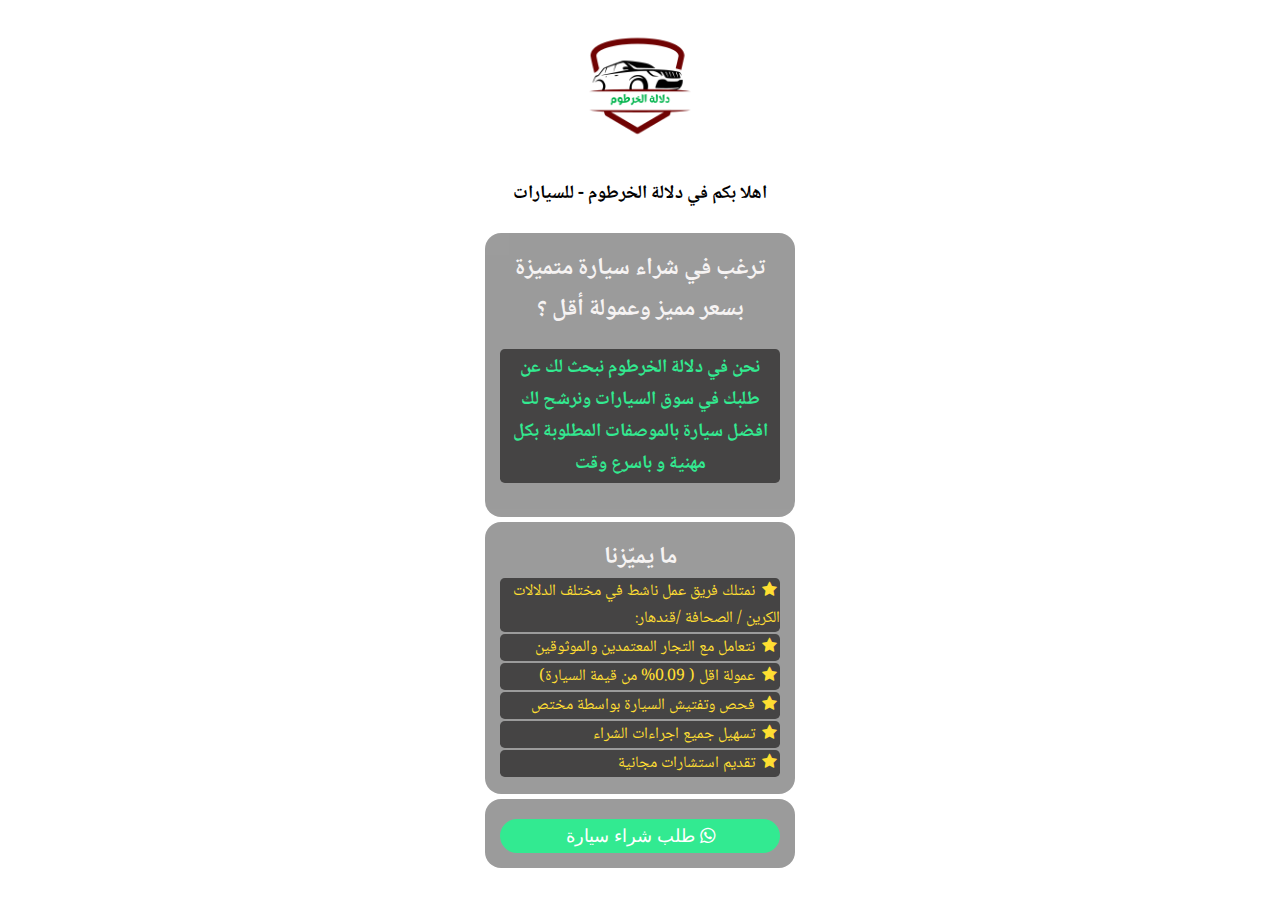
<file: projects/car-dealer/index.html>
<!DOCTYPE html>
<html lang="ar" dir="rtl">
<head>
    <meta charset="UTF-8">
    <meta http-equiv="X-UA-Compatible" content="IE=edge">
    <meta name="viewport" content="width=device-width, initial-scale=1.0">
    <meta property="og:image" content="loog.png">
    <meta name="description" content="نوفر لك السيارة التي ترغب بها في اقرب وقت وبافضل سعر">
    <meta name="keywords" content=" دلالة الكرين ,دلالة قندهار ,دلالة الصحافة ,شراء السيارات في السودان ,سوق السودان للسيارات ,سيارات السودان ,سوق العربات ,افضل السيارات في السودان ,اسعار السيارات في السودان ,دلالة السيارات ,دلالة العربات ,سوق السيرات في السودان ,دلالة الخرطوم">
    <link rel="stylesheet" href="style.css">
    <link rel="stylesheet" href="https://maxcdn.bootstrapcdn.com/font-awesome/4.7.0/css/font-awesome.min.css" type="text/css">
    <title>  دلالة الخرطوم  | للسيارات</title>
</head>
<body>
    <div class="brand">   <img src="loog.png" alt="" width="120px">
      <h3>
        اهلا بكم في دلالة الخرطوم  - للسيارات
      </h3> </div>
    <div>
       
        <div  class="about">
        <h2 class="main-heading">
           
<!--             
            عاوز تشتري عربية ممتازة بي سعر مميز وأقل عمولة ؟ -->
            ترغب في شراء سيارة متميزة بسعر مميز وعمولة أقل ؟

            
        <h3 class="heading">
            <!-- نعمل مع فريق عملنا لنبحث لك عن أفضل السيارات المتوفرة في السوق بأفضل الاسعار في اسرع وقت  -->
            نحن في دلالة الخرطوم  نبحث لك عن طلبك  في سوق السيارات ونرشح لك افضل سيارة بالموصفات المطلوبة بكل مهنية و باسرع وقت         </h2>
        
        </h3>

    </div>

    <div class="about">
       <h2 class="featres-heading">  ما يميّزنا</h2>  
       <ul class="features">
           <li><i class="fa fa-star" aria-hidden="true"> </i>  
                نمتلك فريق عمل ناشط في مختلف الدلالات 
            الكرين / الصحافة /قندهار: </li>
       <li> <i class="fa fa-star" aria-hidden="true"> </i>  
           نتعامل مع التجار المعتمدين والموثوقين </li>
       <li><i class="fa fa-star" aria-hidden="true"> </i>

           عمولة اقل ( 0.09% من قيمة السيارة)
       </li>
       <li><i class="fa fa-star" aria-hidden="true"> </i>  

           فحص وتفتيش السيارة بواسطة مختص 
       </li>
       <li><i class="fa fa-star" aria-hidden="true"> </i>  

           تسهيل جميع اجراءات الشراء
       </li>
       <li><i class="fa fa-star" aria-hidden="true"> </i>  

           تقديم استشارات مجانية 
       </li>
       </ul>
      
    </div>
      <div class="about">
        <a href="form.html" class="callnowwhat text-center font-raleway font-s-bold">
            <i class="fa fa-whatsapp" aria-hidden="true">  طلب شراء سيارة  </i></a>
      </div>
      <small class="copy-right">  Ayman-Hashim &copy</small>
    </div>

   
    <script src="script.js"></script>
</body>
</html>
</file>
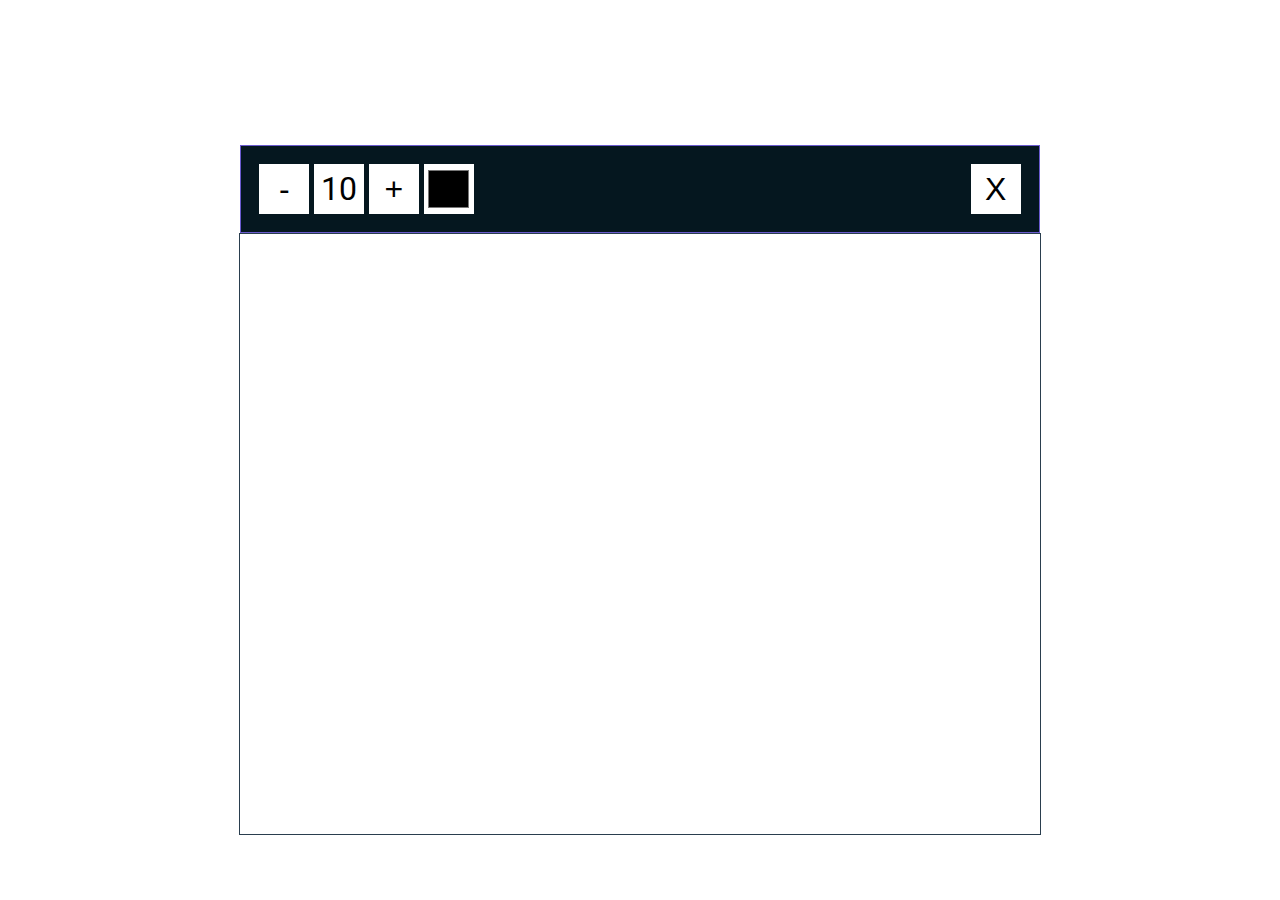
<file: projects/drawingApp/index.html>
<!DOCTYPE html>
<html lang="en">
  <head>
    <meta charset="UTF-8" />
    <meta name="viewport" content="width=device-width, initial-scale=1.0" />
    <link rel="stylesheet" href="style.css" />
    <title>Drawing App</title>
  </head>
  <body>
   
    <div class="toolbox">
      <button id="decrease">-</button>
      <span id="size">10</span>
      <button id="increase">+</button>
      <input type="color" id="color">
      <button id="clear">X</button>
    </div>
    <canvas id="canvas" width="800" height="600"></canvas>
    <script src="script.js"></script>
  </body>
</html>
</file>
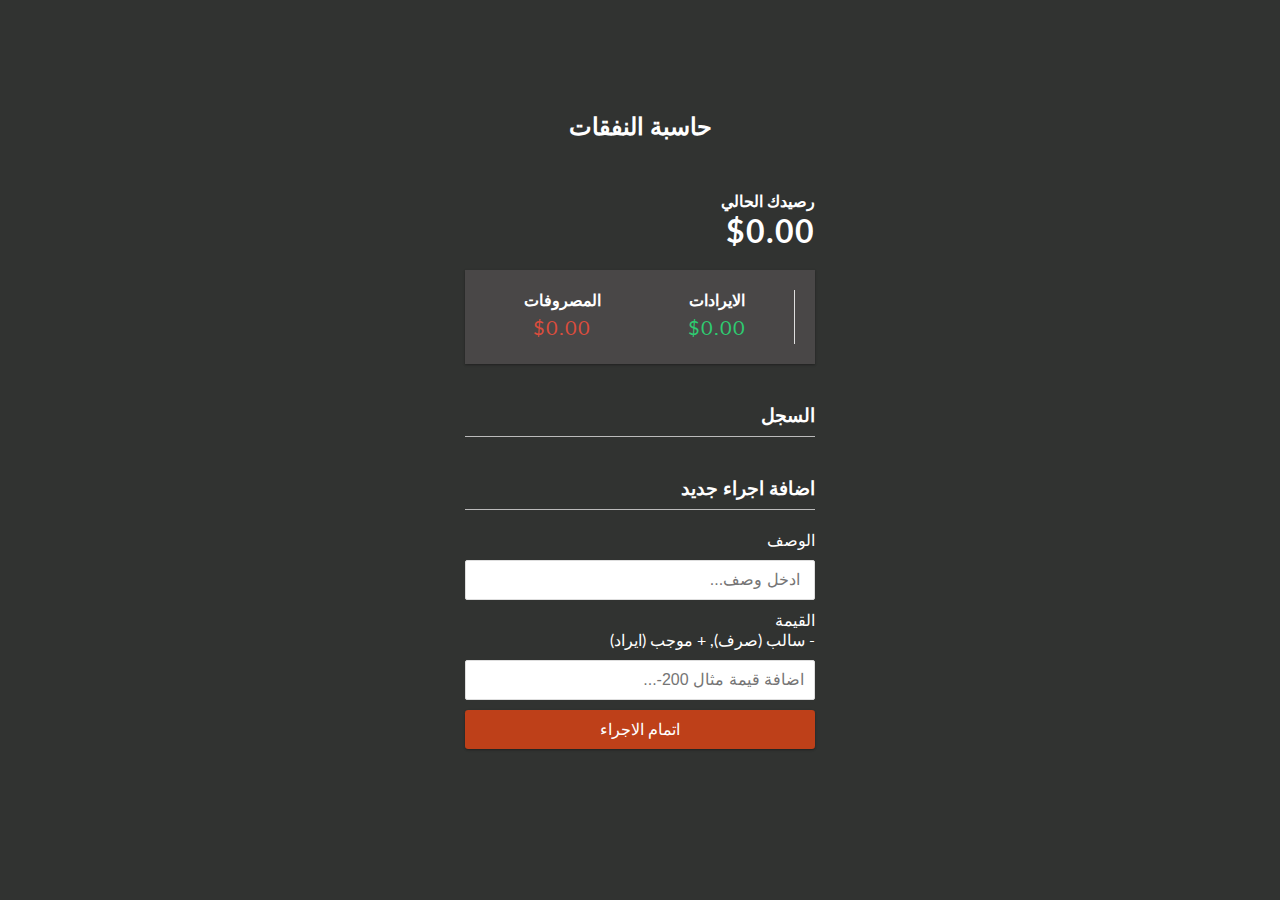
<file: projects/expense-tracker-ar/index.html>
<!DOCTYPE html>
<html lang="ar" dir="rtl">
  <head>
    <meta charset="UTF-8" />
    <meta name="viewport" content="width=device-width, initial-scale=1.0" />
    <meta http-equiv="X-UA-Compatible" content="ie=edge" />
    <link rel="stylesheet" href="style.css" />
    <title>Expense Tracker</title>
  </head>
  <body>
    <h2>حاسبة النفقات</h2>

    <div class="container">
      <h4>رصيدك الحالي</h4>
      <h1 id="balance">$0.00</h1>

      <div class="inc-exp-container">
        <div>
          <h4>الايرادات</h4>
          <p id="money-plus" class="money plus">+$0.00</p>
        </div>
        <div>
          <h4>المصروفات</h4>
          <p id="money-minus" class="money minus">-$0.00</p>
        </div>
      </div>

      <h3>السجل</h3>
      <ul id="list" class="list">
        <!-- <li class="minus">
          Cash <span>-$400</span><button class="delete-btn">x</button>
        </li> -->
      </ul>

      <h3>اضافة اجراء جديد</h3>
      <form id="form">
        <div class="form-control">
          <label for="text">الوصف</label>
          <input type="text" id="text" placeholder=" ادخل وصف..." />
        </div>
        <div class="form-control">
          <label for="amount"
            >القيمة <br />
             - سالب (صرف), + موجب (ايراد)</label
          >
          <input type="number" id="amount" placeholder="اضافة قيمة مثال 200-..." />
        </div>
        <button class="btn">اتمام الاجراء</button>
      </form>
    </div>

    <script src="script.js"></script>
  </body>
</html>
</file>
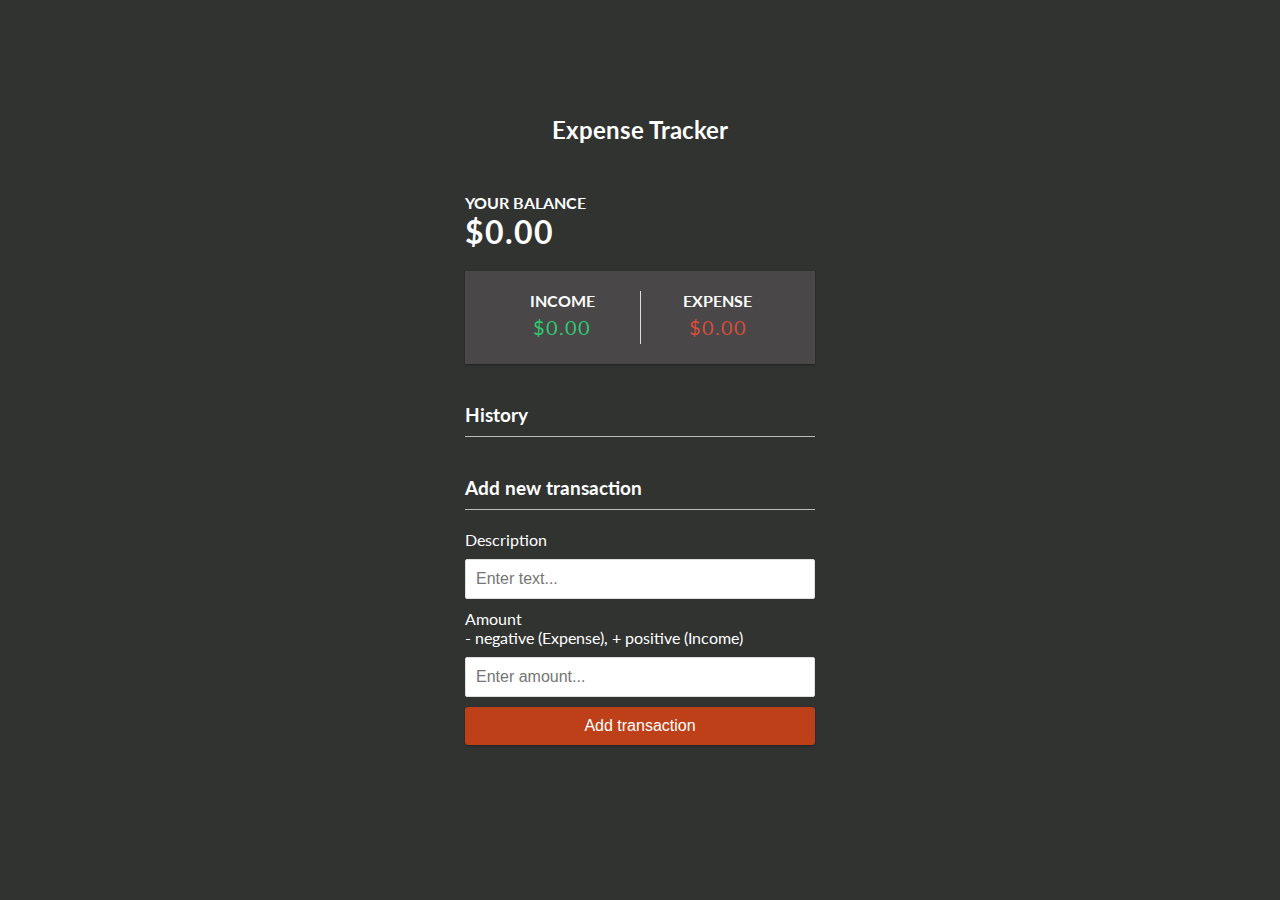
<file: projects/ExpenseTracker/index.html>
<!DOCTYPE html>
<html lang="en">
  <head>
    <meta charset="UTF-8" />
    <meta name="viewport" content="width=device-width, initial-scale=1.0" />
    <meta http-equiv="X-UA-Compatible" content="ie=edge" />
    <link rel="stylesheet" href="style.css" />
    <title>Expense Tracker</title>
  </head>
  <body>
    <h2>Expense Tracker</h2>

    <div class="container">
      <h4>Your Balance</h4>
      <h1 id="balance">$0.00</h1>

      <div class="inc-exp-container">
        <div>
          <h4>Income</h4>
          <p id="money-plus" class="money plus">+$0.00</p>
        </div>
        <div>
          <h4>Expense</h4>
          <p id="money-minus" class="money minus">-$0.00</p>
        </div>
      </div>

      <h3>History</h3>
      <ul id="list" class="list">
        <!-- <li class="minus">
          Cash <span>-$400</span><button class="delete-btn">x</button>
        </li> -->
      </ul>

      <h3>Add new transaction</h3>
      <form id="form">
        <div class="form-control">
          <label for="text">Description</label>
          <input type="text" id="text" placeholder="Enter text..." />
        </div>
        <div class="form-control">
          <label for="amount"
            >Amount <br />
             - negative  (Expense), + positive (Income)</label
          >
          <input type="number" id="amount" placeholder="Enter amount..." />
        </div>
        <button class="btn">Add transaction</button>
      </form>
    </div>

    <script src="script.js"></script>
  </body>
</html>
</file>
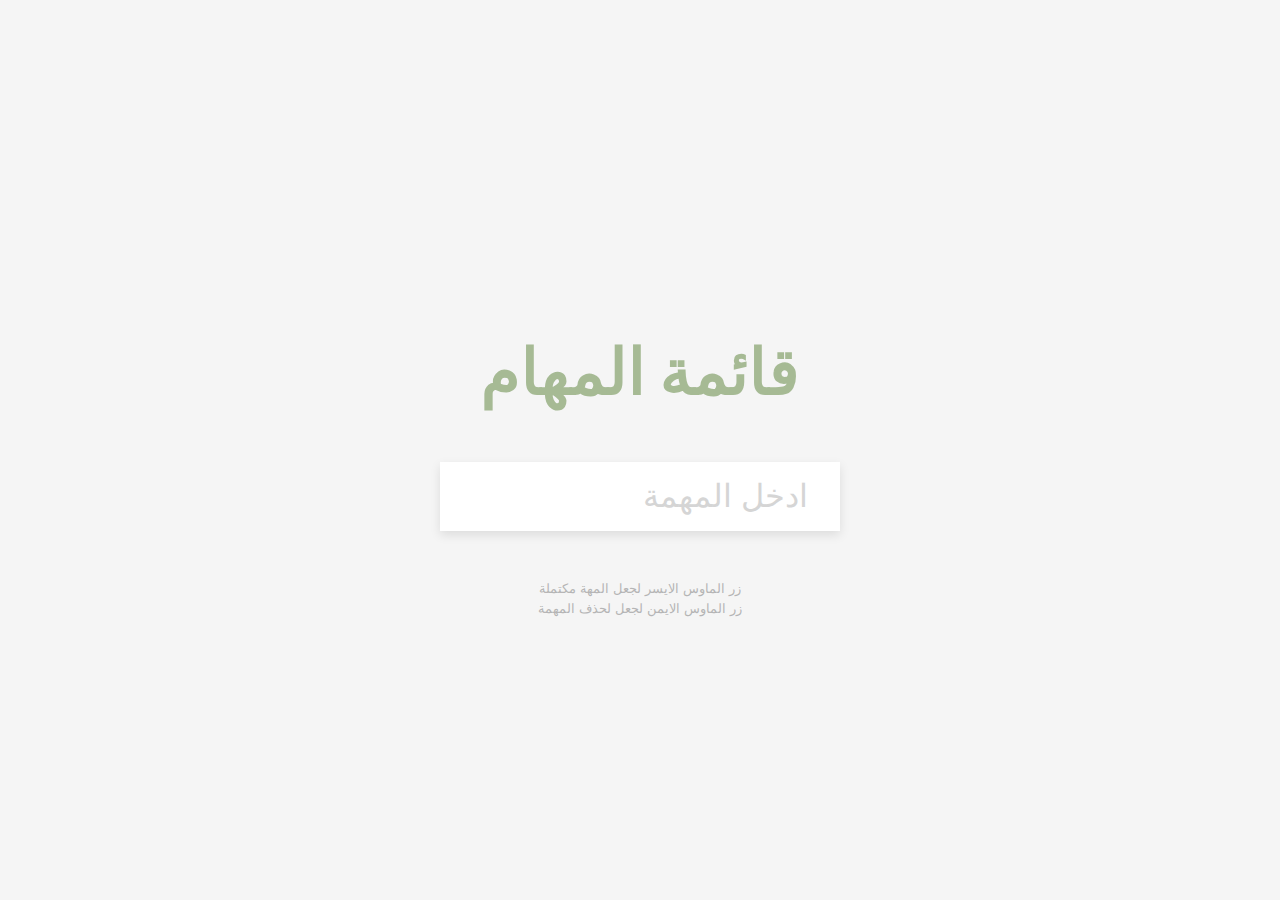
<file: projects/todo-list/index.html>
<!DOCTYPE html>
<html lang="ar" dir="rtl">
  <head>
    <meta charset="UTF-8" />
    <meta name="viewport" content="width=device-width, initial-scale=1.0" />
    <link rel="stylesheet" href="style.css" />
    <title>Todo List</title>
  </head>
  <body>
    <h1>قائمة المهام</h1>
    <form id="form">
      <input type="text" class="input" id="input" placeholder="ادخل المهمة" autocomplete="off">

      <ul class="todos" id="todos"></ul>
    </form>
    <small>زر الماوس الايسر لجعل المهة مكتملة <br> زر الماوس الايمن لجعل لحذف المهمة </small>

    <script src="script.js"></script>
  </body>
</html>
</file>
<file: projects/car-dealer/style.css>
@import url("https://fonts.googleapis.com/css2?family=Noto+Naskh+Arabic&display=swap");
body {
  display: flex;
  flex-direction: column;
  justify-content: center;
  align-items: center;
  font-family: "Noto Naskh Arabic", serif;
  background: url("https://i.pinimg.com/originals/e8/d9/4e/e8d94e1e8b6b530ad315e9385290141b.jpg");
  background-repeat: repeat;
  background-size: contain;
}
.brand {
  background-color: rgba(255, 255, 255, 0.665);
  width: 280px;
  justify-content: center;
  align-items: center;
  text-align: center;
  border-radius: 1rem;
  margin-top: 0;
  padding: 15px;
  padding-bottom: 0;
  margin-bottom: 5px;
}
.brand2 {
  width: 295px;
  justify-content: center;
  align-items: center;
  text-align: center;
  background-color: rgba(255, 255, 255, 0.665);
  border-radius: 1rem;
  margin-bottom: 5px;
}
.about {
  width: 280px;
  padding: 15px;
  text-align: center;
  background-color: rgba(0, 0, 0, 0.486);
  margin-bottom: 5px;
  border-radius: 1rem;
  justify-content: center;
  align-items: center;
  display: flex;
  flex-direction: column;
  opacity: 0.8;
  color: rgb(245, 241, 241);
}
.main-heading {
  margin: 0;
}
img {
  margin: 3px;
}
.heading {
  color: #00e676;
  border-radius: 0.3rem;
  background-color: rgba(5, 4, 4, 0.85);
  padding: 3px;
}
.featres-heading {
  margin: 0;
}
ul {
  margin: 0;
  padding: 0;
  text-align: right;
}
i {
  margin: 3px;
}
li {
  margin-bottom: 2px;
  margin-right: 0;
  color: gold;
  list-style: none;
  background-color: rgba(5, 4, 4, 0.85);
  border-radius: 0.3rem;
}

.form {
  width: 90%;
  max-width: 280px;

  display: flex;
  flex-direction: column;
  padding: 10px;
  background-color: rgb(255, 255, 255);
  border-radius: 1rem;
  opacity: 0.6;
}
.form:hover {
  opacity: 0.9;
}

select {
  margin: 3px;
  border-radius: 0.5rem;
  padding: 2px;
}
input {
  margin: 3px;
  border-radius: 0.5rem;
  padding: 3px;
}
.callnowwhat {
  cursor: pointer;
  padding: 5px 0;
  margin-top: 5px;
  width: 100%;
  text-align: center;
  line-height: 18px;
  z-index: 9999;
  font-size: 18px;
  border: none;
  color: #fff;
  box-shadow: 0 0 0 0 #00e676;
  border-radius: 22px;

  background-color: #00e676;
  -webkit-animation: pulse 1.25s infinite cubic-bezier(0.66, 0, 0, 1);
  -moz-animation: pulse 1.25s infinite cubic-bezier(0.66, 0, 0, 1);
  -ms-animation: pulse 1.25s infinite cubic-bezier(0.66, 0, 0, 1);
  animation: pulse 1.25s infinite cubic-bezier(0.66, 0, 0, 1);
}
.text-center {
  text-align: center;
}

textarea {
  border-radius: 0.3rem;
  padding: 3px;
}
@keyframes pulse {
  to {
    box-shadow: 0 0 0 23px rgba(232, 76, 61, 0);
  }
}

input[type="number"]::-webkit-inner-spin-button,
input[type="number"]::-webkit-outer-spin-button {
  -webkit-appearance: none;
  margin: 0;
}

.copy-right {
  display: flex;
  text-align: center;
  justify-content: center;
  align-items: center;
  color: #fff;
}
</file>
<file: projects/drawingApp/style.css>
@import url('https://fonts.googleapis.com/css2?family=Roboto:wght@400;700&display=swap');

* {
  box-sizing: border-box;
}

body {
  background-color: #fff;
  font-family: 'Roboto', sans-serif;
  display: flex;
  flex-direction: column;
  align-items: center;
  justify-content: center;
  height: 100vh;
  margin: 0;
}

canvas {
  
  border: 1px solid rgb(42, 62, 78);
 
}

.toolbox {
  background-color: rgb(5, 23, 31);
  border: 1px solid slateblue;
  display: flex;
  width: 800px;
  padding: 1rem;
  margin-top: 80px;
}

.toolbox > * {
  background-color: #fff;
  border: none;
  display: inline-flex;
  align-items: center;
  justify-content: center;
  font-size: 2rem;
  height: 50px;
  width: 50px;
  margin: 0.15rem;
  padding: 0.15rem;
  cursor: pointer;
}

.toolbox > *:last-child {
  margin-left: auto;
}
</file>
<file: projects/expense-tracker-ar/style.css>
@import url('https://fonts.googleapis.com/css?family=Lato&display=swap');

:root {
  --box-shadow: 0 1px 3px rgba(0, 0, 0, 0.12), 0 1px 2px rgba(0, 0, 0, 0.24);
}

* {
  box-sizing: border-box;
}

body {
  background-color: #313331;
  display: flex;
  flex-direction: column;
  align-items: center;
  justify-content: center;
  min-height: 100vh;
  margin: 0;
  color: white;
  font-family: 'Lato', sans-serif;
}

.container {
  margin: 30px auto;
  width: 350px;
}

h1 {
  letter-spacing: 1px;
  margin: 0;
}

h3 {
  border-bottom: 1px solid #bbb;
  padding-bottom: 10px;
  margin: 40px 0 10px;
}

h4 {
  margin: 0;
  text-transform: uppercase;
}

.inc-exp-container {
  background-color: rgb(73, 71, 71);
  box-shadow: var(--box-shadow);
  padding: 20px;
  display: flex;
  justify-content: space-between;
  margin: 20px 0;
}

.inc-exp-container > div {
  flex: 1;
  text-align: center;
}

.inc-exp-container > div:first-of-type {
  border-right: 1px solid #dedede;
}

.money {
  font-size: 20px;
  letter-spacing: 1px;
  margin: 5px 0;
}

.money.plus {
  color: #2ecc71;
}

.money.minus {
  color: #db4d3d;
}

label {
  display: inline-block;
  margin: 10px 0;
}

input[type='text'],
input[type='number'] {
  border: 1px solid #dedede;
  border-radius: 2px;
  display: block;
  font-size: 16px;
  padding: 10px;
  width: 100%;
}

.btn {
  cursor: pointer;
  background-color: rgb(190, 64, 25);
  box-shadow: var(--box-shadow);
  color: #fff;
  border: 0;
  display: block;
  font-size: 16px;
  margin: 10px 0 30px;
  border-radius: .2rem;
  padding: 10px;
  width: 100%;
}

.btn:focus,
.delete-btn:focus {
  outline: 0;
}

.list {
  list-style-type: none;
  padding: 0;
  margin-bottom: 40px;
}

.list li {
  background-color: #fff;
  box-shadow: var(--box-shadow);
  color: #333;
  display: flex;
  justify-content: space-between;
  position: relative;
  padding: 10px;
  margin: 10px 0;
}

.list li.plus {
  border-right: 5px solid #2ecc71;
}

.list li.minus {
  border-right: 5px solid #c0392b;
}

.delete-btn {
  cursor: pointer;
  background-color: #c21f0c;
  border: 0;
  color: #fff;
  font-size: 20px;
  line-height: 20px;
  padding: 2px 5px;
  position: absolute;
  top: 50%;
  left: 0;
  transform: translate(-100%, -50%);
  opacity: 0;
  transition: opacity 0.3s ease;
}

.list li:hover .delete-btn {
  opacity: 1;
}

@media (max-width: 320px) {
  .container {
    width: 300px;
  }
}
</file>
<file: projects/ExpenseTracker/style.css>
@import url('https://fonts.googleapis.com/css?family=Lato&display=swap');

:root {
  --box-shadow: 0 1px 3px rgba(0, 0, 0, 0.12), 0 1px 2px rgba(0, 0, 0, 0.24);
}

* {
  box-sizing: border-box;
}

body {
  background-color: #313331;
  display: flex;
  flex-direction: column;
  align-items: center;
  justify-content: center;
  min-height: 100vh;
  margin: 0;
  color: white;
  font-family: 'Lato', sans-serif;
}

.container {
  margin: 30px auto;
  width: 350px;
}

h1 {
  letter-spacing: 1px;
  margin: 0;
}

h3 {
  border-bottom: 1px solid #bbb;
  padding-bottom: 10px;
  margin: 40px 0 10px;
}

h4 {
  margin: 0;
  text-transform: uppercase;
}

.inc-exp-container {
  background-color: rgb(73, 71, 71);
  box-shadow: var(--box-shadow);
  padding: 20px;
  display: flex;
  justify-content: space-between;
  margin: 20px 0;
}

.inc-exp-container > div {
  flex: 1;
  text-align: center;
}

.inc-exp-container > div:first-of-type {
  border-right: 1px solid #dedede;
}

.money {
  font-size: 20px;
  letter-spacing: 1px;
  margin: 5px 0;
}

.money.plus {
  color: #2ecc71;
}

.money.minus {
  color: #db4d3d;
}

label {
  display: inline-block;
  margin: 10px 0;
}

input[type='text'],
input[type='number'] {
  border: 1px solid #dedede;
  border-radius: 2px;
  display: block;
  font-size: 16px;
  padding: 10px;
  width: 100%;
}

.btn {
  cursor: pointer;
  background-color: rgb(190, 64, 25);
  box-shadow: var(--box-shadow);
  color: #fff;
  border: 0;
  display: block;
  font-size: 16px;
  margin: 10px 0 30px;
  border-radius: .2rem;
  padding: 10px;
  width: 100%;
}

.btn:focus,
.delete-btn:focus {
  outline: 0;
}

.list {
  list-style-type: none;
  padding: 0;
  margin-bottom: 40px;
}

.list li {
  background-color: #fff;
  box-shadow: var(--box-shadow);
  color: #333;
  display: flex;
  justify-content: space-between;
  position: relative;
  padding: 10px;
  margin: 10px 0;
}

.list li.plus {
  border-right: 5px solid #2ecc71;
}

.list li.minus {
  border-right: 5px solid #c0392b;
}

.delete-btn {
  cursor: pointer;
  background-color: #c21f0c;
  border: 0;
  color: #fff;
  font-size: 20px;
  line-height: 20px;
  padding: 2px 5px;
  position: absolute;
  top: 50%;
  left: 0;
  transform: translate(-100%, -50%);
  opacity: 0;
  transition: opacity 0.3s ease;
}

.list li:hover .delete-btn {
  opacity: 1;
}

@media (max-width: 320px) {
  .container {
    width: 300px;
  }
}
</file>
<file: projects/todo-list/style.css>
@import url('https://fonts.googleapis.com/css2?family=Poppins:wght@200;400&display=swap');

* {
  box-sizing: border-box;
}

body {
  background-color: #f5f5f5;
  color: #444;
  font-family: 'Poppins', sans-serif;
  display: flex;
  flex-direction: column;
  align-items: center;
  justify-content: center;
  height: 100vh;
  margin: 0;
}

h1 {
  color: rgb(49, 100, 6);
  font-size: 4rem;
  text-align: center;
  opacity: 0.4;
}

form {
  box-shadow: 0 4px 10px rgba(0, 0, 0, 0.1);
  max-width: 100%;
  width: 400px;
}

.input {
  border: none;
  color: #444;
  font-size: 2rem;
  padding: 1rem 2rem;
  display: block;
  width: 100%;
}

.input::placeholder {
  color: #d5d5d5;
}

.input:focus {
  outline-color: rgb(49, 100, 6);
}

.todos {
  background-color: #fff;
  padding: 0;
  margin: 0;
  list-style-type: none;
}

.todos li {
  border-top: 1px solid #e5e5e5;
  cursor: pointer;
  font-size: 1.5rem;
  padding: 1rem 2rem;
}

.todos li.completed {
  color: #b6b6b6;
  text-decoration: line-through;
}

small {
  color: #b5b5b5;
  margin-top: 3rem;
  text-align: center;
}
</file>
